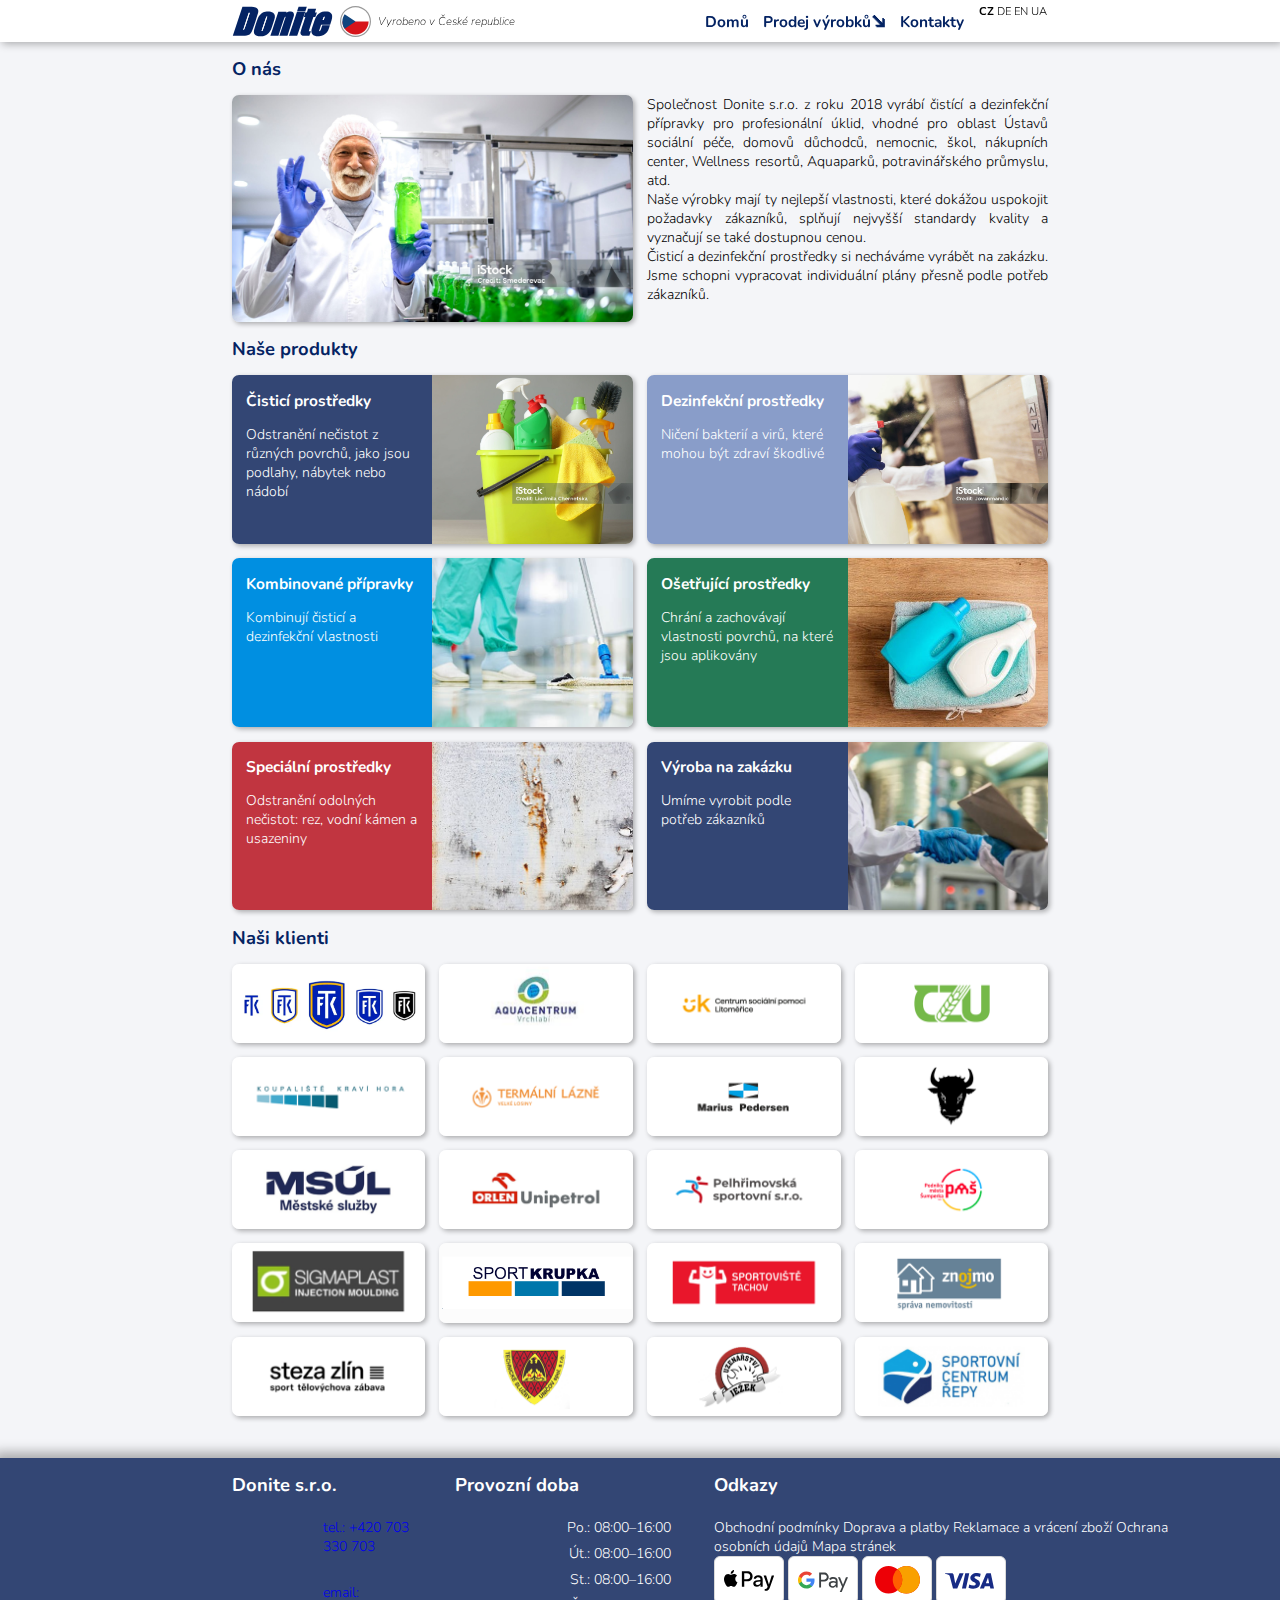
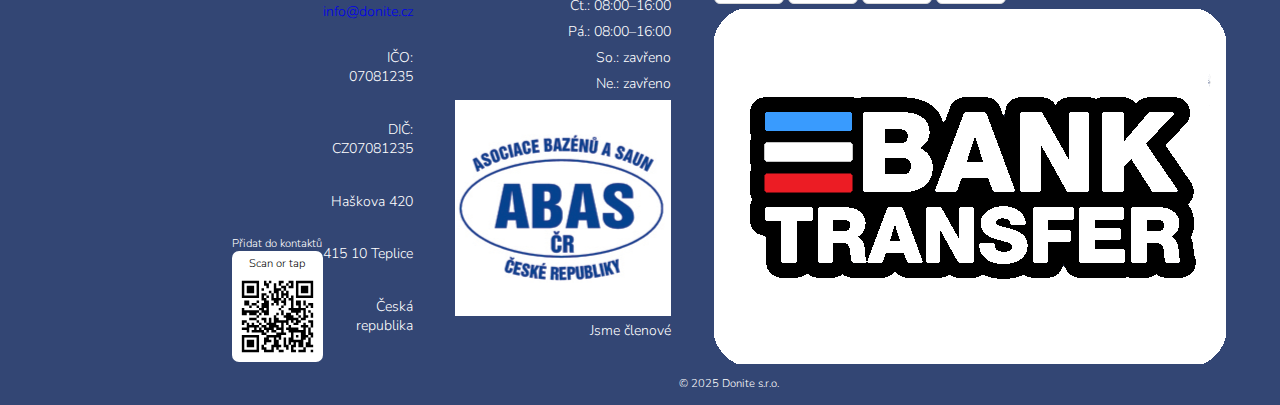
<file: index.html>
<!DOCTYPE html>
<html lang="cs">
  <head>
    <link rel="stylesheet" href="style.css?v=1.0">
    <meta name="viewport" content="width=device-width, initial-scale=1.0" http-equiv="Content-Type" content="text/html; charset=utf-8">
    <link rel="preconnect" href="https://fonts.googleapis.com">
    <link rel="preconnect" href="https://fonts.gstatic.com" crossorigin>
    <link href="https://fonts.googleapis.com/css2?family=Nunito:ital,wght@0,200..1000;1,200..1000&display=swap" rel="stylesheet">
    <link rel="preconnect" href="https://fonts.googleapis.com">
    <link rel="preconnect" href="https://fonts.googleapis.com">
    <link rel="preconnect" href="https://fonts.gstatic.com" crossorigin>
    <link href="https://fonts.googleapis.com/css2?family=Libre+Franklin:ital,wght@0,100..900;1,100..900&family=M+PLUS+Rounded+1c&family=Nunito+Sans:ital,opsz,wght@0,6..12,200..1000;1,6..12,200..1000&family=Open+Sans:ital,wght@0,300..800;1,300..800&family=Outfit:wght@100..900&family=Roboto:ital,wght@0,100..900;1,100..900&family=Work+Sans:ital,wght@0,100..900;1,100..900&display=swap" rel="stylesheet">
    <title>Donite</title>
    <link rel="icon" type="image/x-icon" href="img/favicon.svg">
  </head>
  <body>
    <div class="header">
      <div class="header-content">
        <div class="logo-section">
          <img class="logo" onclick="window.open('index.html','_top' ); return false;" src="img/logo.svg">
          <img class="cz-flag" src="img/czflag.svg">
          <p class="slogan">Vyrobeno v České republice</p>
        </div>
        <div class="menu-lang">
          <div class="menu-section">
            <a onclick="topFunction()" id="myBtnUp">Domů</a>
            <div class="store-button">
              <a onclick="window.open('store.html','_top' ); return false;">Prodej výrobků🡮</a>
              <div class="menu-section-dropdown">
                  <a class="subcategory" onclick="window.open('store.html#cleaning','_top' ); return false;">Čisticí prostředky</a>
                  <a class="subcategory" onclick="window.open('store.html#desinfection','_top' ); return false;">Dezinfekční prostředky</a>
                  <a class="subcategory" onclick="window.open('store.html#combination','_top' ); return false;">Kombinované přípravky</a>
                  <a class="subcategory" onclick="window.open('store.html#caring','_top' ); return false;">Ošetřující prostředky</a>
                  <a class="subcategory" onclick="window.open('store.html#special','_top' ); return false;">Speciální prostředky</a>
                  <a class="subcategory" onclick="window.open('store.html#special','_top' ); return false;">Výroba na zakázku</a>
              </div>
            </div>
            <a onclick="downFunction()">Kontakty</a>
          </div>
          <div class="lang-selector">
            <a style="font-weight: bold;" class="cz">CZ</a>
            <a class="de">DE</a>
            <a class="en">EN</a>
            <a class="ua">UA</a>
          </div>        
        </div>
        <div class="menu-lang-mobile" id="menuLang">
          <div class="menu-section-mobile">
            <a onclick="topFunction(); myFunction(); toggleHamburger();" id="myBtnUp">Domů</a>
            <a onclick="window.open('store.html','_top' ); return false;">Prodej výrobků</a>
            <a class="subcategory" onclick="window.open('store.html#cleaning','_top' ); return false;">Čisticí prostředky</a>
            <a class="subcategory" onclick="window.open('store.html#desinfection','_top' ); return false;">Dezinfekční prostředky</a>
            <a class="subcategory" onclick="window.open('store.html#combination','_top' ); return false;">Kombinované přípravky</a>
            <a class="subcategory" onclick="window.open('store.html#caring','_top' ); return false;">Ošetřující prostředky</a>
            <a class="subcategory" onclick="window.open('store.html#special','_top' ); return false;">Speciální prostředky</a>
            <a class="subcategory" onclick="window.open('store.html#special','_top' ); return false;" href="store.html#special">Výroba na zakázku</a>
            <a onclick="downFunction(); myFunction(); toggleHamburger();" id="myBtnDowm">Kontakty</a>
          </div>
          <div class="lang-selector-mobile">
            <a style="font-weight: bold;" class="cz">CZ</a>
            <a class="de">DE</a>
            <a class="en">EN</a>
            <a class="ua">UA</a>
          </div>
        </div>
        <div class="mobile-menu-btn">
          <a href="javascript:void(0);" class="nav-toggle" onclick="myFunction()">
            <span class="bar"></span>
            <span class="bar"></span>
            <span class="bar"></span>
          </a>
        </div>
      </div>
    </div>
    <div class="aboutus">
        <div class="aboutus-title">
          <p>O nás</p>
        </div>
        <div class="aboutus-part1">
            <img src="img/clean.jpg">
            <div class="aboutus-part1-text">
              <p class="sentance1">Společnost Donite s.r.o. z roku 2018 vyrábí čistící a dezinfekční přípravky pro profesionální úklid, vhodné pro oblast Ústavů sociální péče, domovů důchodců, nemocnic, škol, nákupních center, Wellness resortů, Aquaparků, potravinářského průmyslu, atd.</p> 
              <p class="sentance2">Naše výrobky mají ty nejlepší vlastnosti, které dokážou uspokojit požadavky zákazníků, splňují nejvyšší standardy kvality a vyznačují se také dostupnou cenou.</p>
              <p>Čisticí a dezinfekční prostředky si necháváme vyrábět na zakázku. Jsme schopni vypracovat individuální plány přesně podle potřeb zákazníků.</p>
            </div>
        </div>
    </div>
    <div class="products-section" id="productsList">
      <div class="products-title">
        <p>Naše produkty</p>
      </div>
      <div class="products-grid">
        <div class="product-cell" onclick="window.open('store.html#cleaning','_top' ); return false;">
          <div class="product-cell-left">
            <h2>Čisticí prostředky</h2>
            <p>Odstranění nečistot z různých povrchů, jako jsou podlahy, nábytek nebo nádobí</p>
          </div>
          <div class="product-cell-right">
              <img src="img/cleaningagents.jpg">
          </div>
        </div>
        <div class="product-cell" onclick="window.open('store.html#desinfection','_top' ); return false;">
          <div class="product-cell-left" id="desinfectionDescription">
            <h2>Dezinfekční prostředky</h2>
            <p>Ničení bakterií a virů, které mohou být zdraví škodlivé</p>
          </div>
          <div class="product-cell-right">
              <img src="img/desinfectants.jpg">
          </div>
        </div>
        <div class="product-cell" onclick="window.open('store.html#combination','_top' ); return false;">
          <div class="product-cell-left" id="combinationDescription">
            <h2>Kombinované přípravky</h2>
            <p>Kombinují čisticí a dezinfekční vlastnosti</p>
          </div>
          <div class="product-cell-right">
              <img src="img/combined.jpg">
          </div>
        </div>
        <div class="product-cell" onclick="window.open('store.html#caring','_top' ); return false;">
          <div class="product-cell-left" id="careDescription">
            <h2>Ošetřující prostředky</h2>
            <p>Chrání a zachovávají vlastnosti povrchů, na které jsou aplikovány</p>
          </div>
          <div class="product-cell-right">
              <img src="img/care.jpg">
          </div>
        </div>
        <div class="product-cell" onclick="window.open('store.html#special','_top' ); return false;">
          <div class="product-cell-left" id="spacDescription">
            <h2>Speciální prostředky</h2>
            <p>Odstranění odolných nečistot: rez, vodní kámen a usazeniny</p>
          </div>
          <div class="product-cell-right">
              <img src="img/special.jpg">
          </div>
        </div>
        <div class="product-cell">
          <div class="product-cell-left">
            <h2>Výroba na zakázku</h2>
            <p>Umíme vyrobit podle potřeb zákazníků</p>
          </div>
          <div class="product-cell-right">
              <img src="img/contract.jpg">
          </div>
        </div>
      </div>
    </div>
    <div class="our-clients">
      <div class="our-clients-title">
        <p>Naši klienti</p>
      </div>
      <div class="clients">
        <img onclick="window.open('https://www.fkteplice.cz/'); return false;" src="img/clients/1.png">
        <img onclick="window.open('https://www.aquacentrum-vrchlabi.cz/'); return false;" src="img/clients/2.png">
        <img onclick="window.open('https://www.csplitomerice.cz/'); return false;" src="img/clients/3.png">
        <img onclick="window.open('https://www.czu.cz'); return false;" src="img/clients/4.png">
        <img onclick="window.open('https://www.kravihora-brno.cz/' ); return false;" src="img/clients/5.png">
        <img onclick="window.open('https://www.lazne-losiny.cz/' ); return false;" src="img/clients/6.png">
        <img onclick="window.open('https://www.mariuspedersen.cz/' ); return false;" src="img/clients/7.png">
        <img onclick="window.open('https://mazubri.cz/' ); return false;" src="img/clients/8.png">
        <img onclick="window.open('https://www.msul.cz/' ); return false;" src="img/clients/9.png">
        <img onclick="window.open('https://www.orlenunipetroldoprava.cz/' ); return false;" src="img/clients/10.png">
        <img onclick="window.open('https://www.sportpe.cz/' ); return false;" src="img/clients/11.png">
        <img onclick="window.open('https://www.pms-spk.cz/' ); return false;" src="img/clients/12.png">
        <img onclick="window.open('http://www.sigmaplast.cz/' ); return false;" src="img/clients/13.png">
        <img onclick="window.open('https://www.sportkrupka.cz/' ); return false;" src="img/clients/14.png">
        <img onclick="window.open('https://www.sportoviste-tachov.cz/' ); return false;" src="img/clients/15.png">
        <img onclick="window.open('https://www.snznojmo.cz/' ); return false;" src="img/clients/16.png">
        <img onclick="window.open('https://www.stezazlin.cz/' ); return false;" src="img/clients/17.png">
        <img onclick="window.open('https://www.tsunicov.cz/' ); return false;" src="img/clients/18.png">
        <img onclick="window.open('https://uzenarstvi-jezek.cz/' ); return false;" src="img/clients/19.png">
        <img onclick="window.open('https://sc-repy.cz/' ); return false;" src="img/clients/20.png">
      </div>
    </div>
    <div class="footer">
      <div class="footer-content">
          <div class="details-title">
            <h2>Donite s.r.o.</h2>
          </div>
          <div class="details-text">
            <a href="tel:+420703330703">tel.: +420 703 330 703</a>
            <a href="mailto:info@donite.cz">email: info@donite.cz</a>
            <p>IČO: 07081235</p>
            <p>DIČ: CZ07081235</p>
            <p>Haškova 420</p>
            <p>415 10 Teplice</p>
            <p>Česká republika</p>
            <div class="qr-container">
              <div class="qr-field" onclick="window.open('donite/donite.vcf','_top' ); return false;">
                <p>Scan or tap</p>
                <img class="qr" src="img/qr.svg">
              </div>
              <div class="qr-field">
              </div>
              <p>Přidat do kontaktů</p>
            </div>
          </div>
          <div class="operating-hours-title">
            <h2>Provozní doba</h2>
          </div>
          <div class="operating-hours-text">
            <p>Po.: 08:00–16:00</p>
            <p>Út.: 08:00–16:00</p>
            <p>St.: 08:00–16:00</p>
            <p>Čt.: 08:00–16:00</p>
            <p>Pá.: 08:00–16:00</p>
            <p>So.: zavřeno</p>
            <p>Ne.: zavřeno</p>
            <div class="abas-container">
              <img class="abas-logo" onclick="window.open('http://www.abascr.cz/'); return false;" src="img/abas.png">
              <p>Jsme členové</p>
            </div>
          </div>
          <div class="links-title">
            <h2>Odkazy</h2>
          </div>
          <div class="links-text">
            <a>Obchodní podmínky</a>
            <a>Doprava a platby</a>
            <a>Reklamace a vrácení zboží</a>
            <a>Ochrana osobních údajů</a>
            <a>Mapa stránek</a>
            <div class="payments-container">
              <img id="p5" src="img/applepay.svg">              
              <img id="p4" src="img/googlepay.svg">              
              <img id="p3" src="img/mastercard.svg">              
              <img id="p2" src="img/visa.svg">
              <img id="p1" src="img/bankpay2.png">
            </div>
          </div>
        <div class="copyright">
          <p>© 2025 Donite s.r.o.</p>
        </div>
      </div>
    </div>
    <button onclick="topFunction()" id="upBtn">&#10094;</button>
  <script>
    let mybuttonup = document.getElementById("myBtnUp");
    function topFunction() {
      document.body.scrollTop = 0; 
      document.documentElement.scrollTop = 0; 
    }
    let mybuttondown = document.getElementById("myBtnDowm");
    function downFunction() {
      document.body.scrollTop = document.documentElement.scrollHeight;
      document.documentElement.scrollTop = document.documentElement.scrollHeight;
    }
    function myFunction() {
      var x = document.getElementById("menuLang");
      if (x.style.display === "flex") {
        x.style.display = "none";
      } else {
        x.style.display = "flex";
      }
    }
    let navToggle = document.querySelector('.nav-toggle')
    let bars = document.querySelectorAll('.bar')
    function toggleHamburger(e) {
      bars.forEach(bar => bar.classList.toggle('x'))
    }
    navToggle.addEventListener('click', toggleHamburger)
    let mybutton = document.getElementById("upBtn");
    window.onscroll = function() {scrollFunction()};
    function scrollFunction() {
      if (document.body.scrollTop > 200 || document.documentElement.scrollTop > 200) {
        mybutton.style.display = "flex";
      } else {
        mybutton.style.display = "none";
      }
    }
    function topFunction() {
      document.body.scrollTop = 0; 
      document.documentElement.scrollTop = 0;
    }
  </script>
  </body>
</html>
</file>
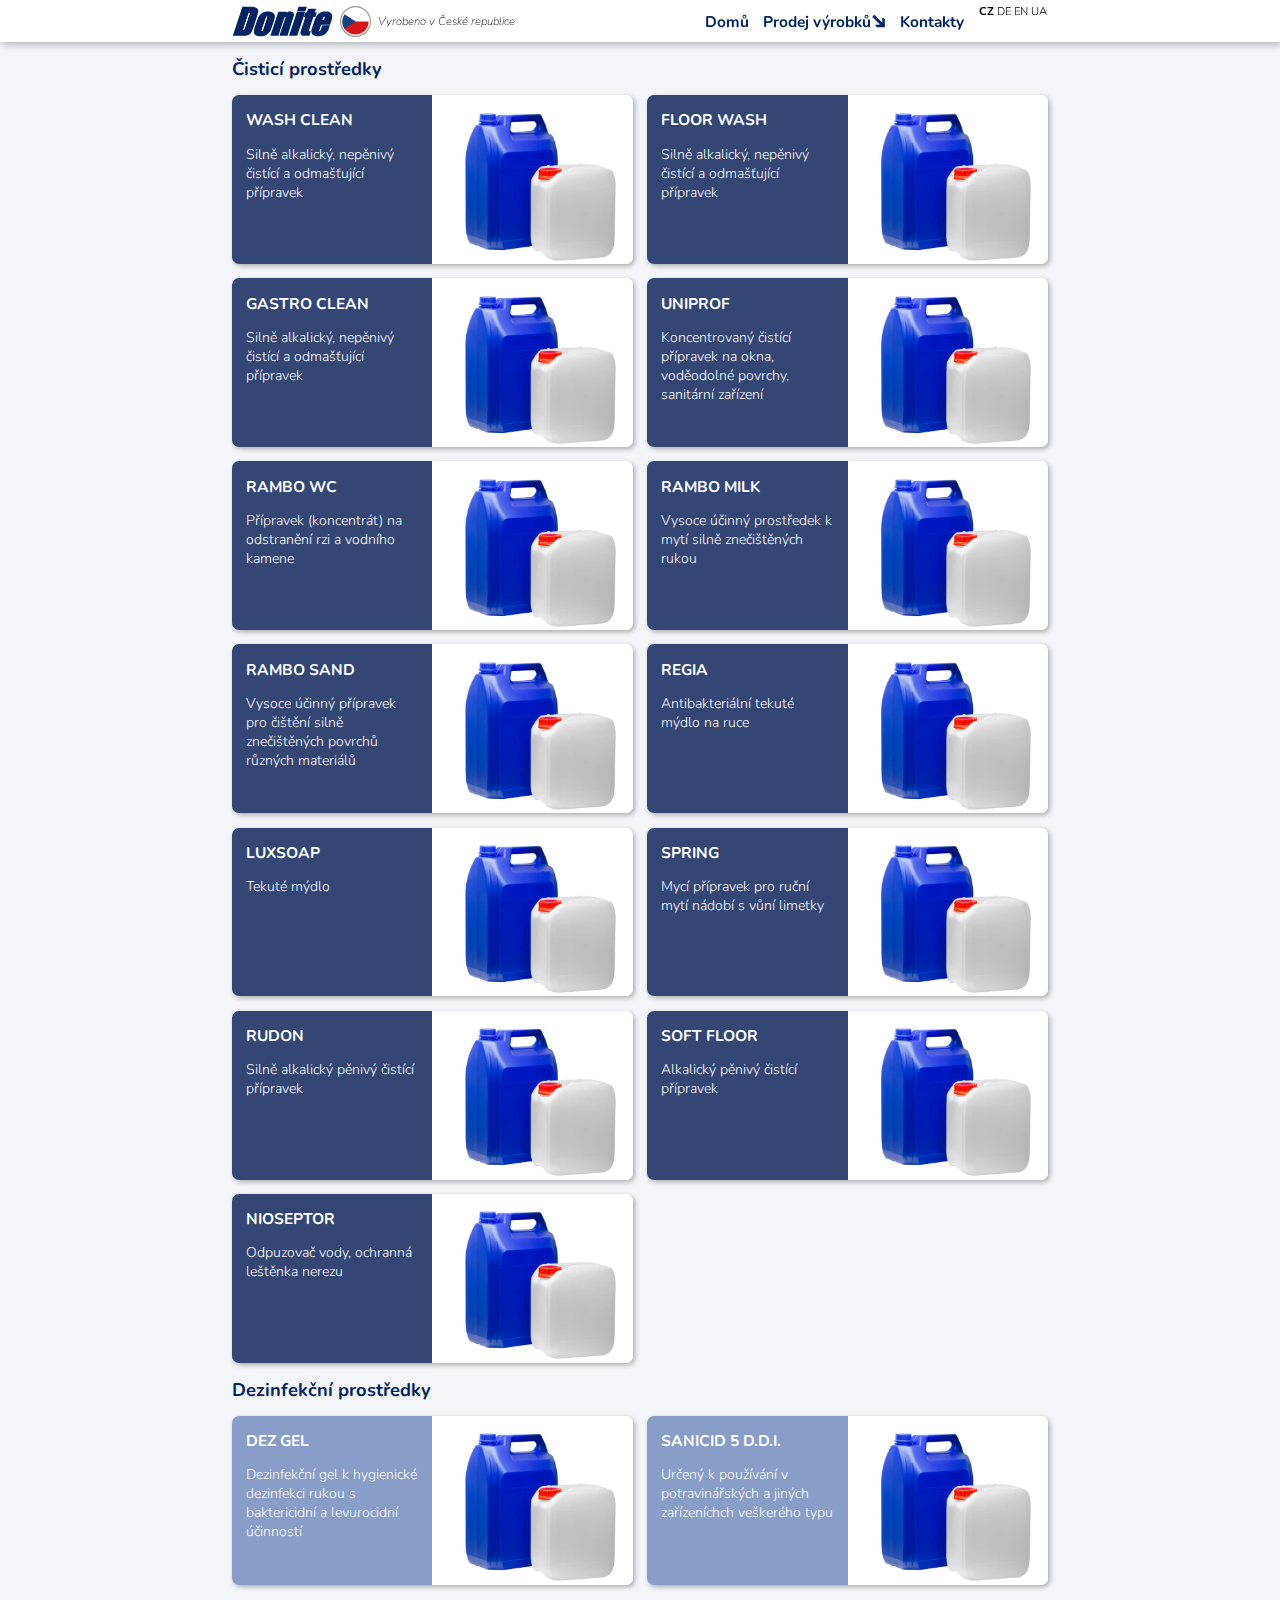
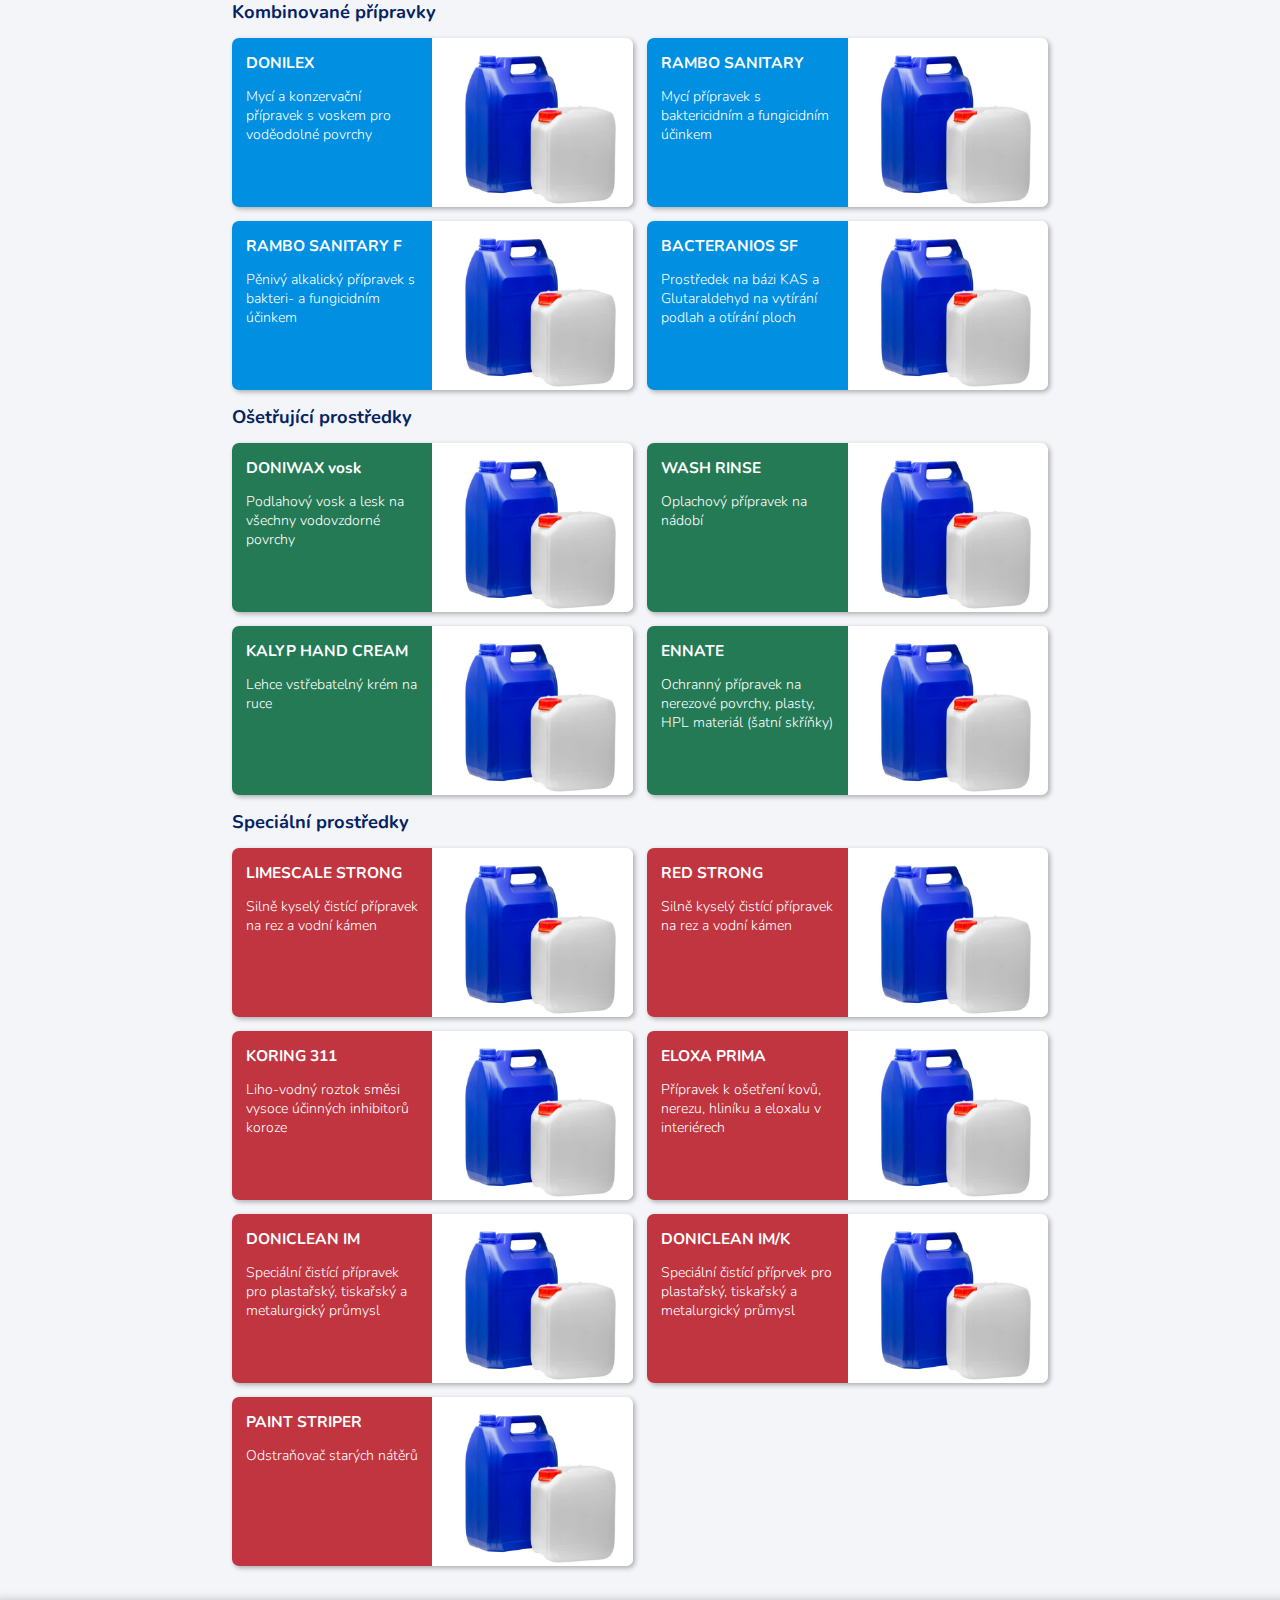
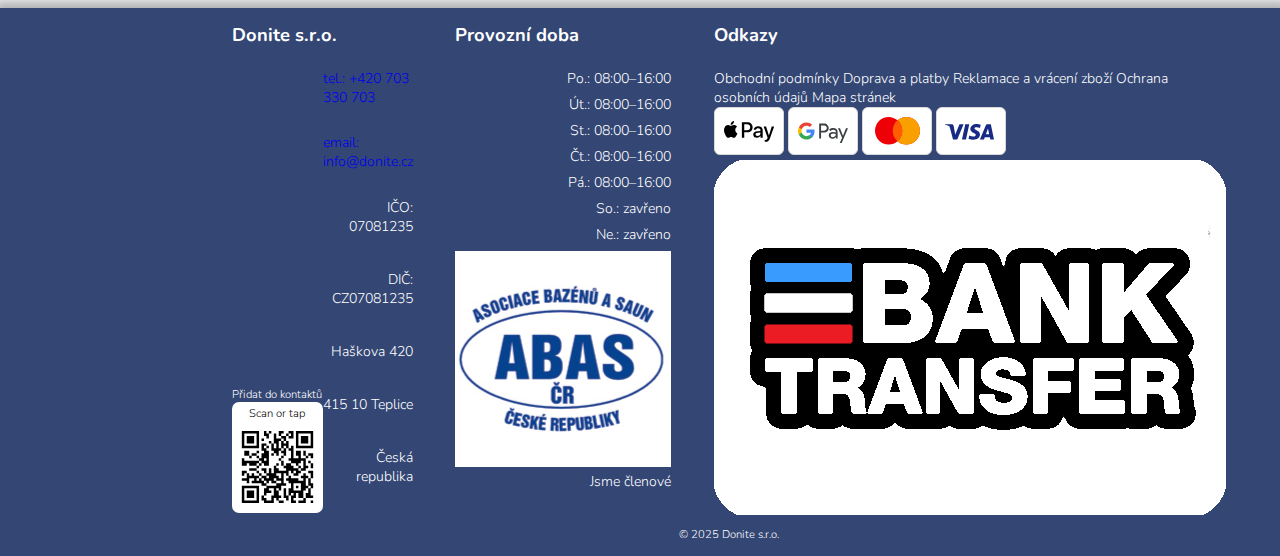
<file: store.html>
<!DOCTYPE html>
<html lang="cs">
  <head>
    <meta charset="UTF-8">
    <link rel="stylesheet" href="style.css?v=1.0">
    <meta name="viewport" content="width=device-width, initial-scale=1.0">
    <link rel="preconnect" href="https://fonts.googleapis.com">
    <link rel="preconnect" href="https://fonts.gstatic.com" crossorigin>
    <link href="https://fonts.googleapis.com/css2?family=Nunito:ital,wght@0,200..1000;1,200..1000&display=swap" rel="stylesheet">
    <link rel="preconnect" href="https://fonts.googleapis.com">
    <title>Donite</title>
    <link rel="icon" type="image/x-icon" href="img/favicon.svg">
  </head>
  <body>
    <div class="header">
      <div class="header-content">
        <div class="logo-section">
          <img class="logo" onclick="window.open('index.html','_top' ); return false;" src="img/logo.svg">
          <img class="cz-flag" src="img/czflag.svg">
          <p class="slogan">Vyrobeno v České republice</p>
        </div>
        <div class="menu-lang">
          <div class="menu-section">
            <a onclick="window.open('index.html','_top' ); return false;">Domů</a>
            <div class="store-button">
              <a onclick="topFunction()" id="myBtnUp">Prodej výrobků🡮</a>
              <div class="menu-section-dropdown">
                  <a class="subcategory" onclick="window.open('store.html#cleaning','_top' ); return false;">Čisticí prostředky</a>
                  <a class="subcategory" onclick="window.open('store.html#desinfection','_top' ); return false;">Dezinfekční prostředky</a>
                  <a class="subcategory" onclick="window.open('store.html#combination','_top' ); return false;">Kombinované přípravky</a>
                  <a class="subcategory" onclick="window.open('store.html#caring','_top' ); return false;">Ošetřující prostředky</a>
                  <a class="subcategory" onclick="window.open('store.html#special','_top' ); return false;">Speciální prostředky</a>
                  <a class="subcategory" onclick="window.open('store.html#special','_top' ); return false;">Výroba na zakázku</a>
              </div>
            </div>
            <a onclick="downFunction()" id="myBtnDowm">Kontakty</a>
          </div>
          <div class="lang-selector">
            <a style="font-weight: bold;" class="cz">CZ</a>
            <a class="de">DE</a>
            <a class="en">EN</a>
            <a class="ua">UA</a>
          </div>        
        </div>
        <div class="menu-lang-mobile" id="menuLang">
          <div class="menu-section-mobile">
            <a onclick="window.open('index.html','_top' ); return false;">Domů</a>
            <a onclick="topFunction(); myFunction(); toggleHamburger();" id="myBtnUp">Prodej výrobků</a>
            <a class="subcategory" onclick="myFunction(); toggleHamburger();" href="store.html#cleaning">Čisticí prostředky</a>
            <a class="subcategory" onclick="myFunction(); toggleHamburger();" href="store.html#desinfection">Dezinfekční prostředky</a>
            <a class="subcategory" onclick="myFunction(); toggleHamburger();" href="store.html#combination">Kombinované přípravky</a>
            <a class="subcategory" onclick="myFunction(); toggleHamburger();" href="store.html#caring">Ošetřující prostředky</a>
            <a class="subcategory" onclick="myFunction(); toggleHamburger();" href="store.html#special">Speciální prostředky</a>
            <a class="subcategory" onclick="myFunction(); toggleHamburger();" href="store.html#special">Výroba na zakázku</a>
            <a onclick="downFunction(); myFunction(); toggleHamburger();" id="myBtnDowm">Kontakty</a>
          </div>
          <div class="lang-selector-mobile">
            <a style="font-weight: bold;" class="cz">CZ</a>
            <a class="de">DE</a>
            <a class="en">EN</a>
            <a class="ua">UA</a>
          </div>
        </div>
        <div class="mobile-menu-btn">
          <a href="javascript:void(0);" class="nav-toggle" onclick="myFunction()">
            <span class="bar"></span>
            <span class="bar"></span>
            <span class="bar"></span>
          </a>
        </div>
      </div>
    </div>
    <div class="products-section" id="clean">
      <div class="products-title">
        <p>Čisticí prostředky</p>
        <a class="anchor" id="cleaning">Cleaning</a>
      </div>
      <div class="products-grid">
        <div class="product-cell">
          <div class="product-cell-left">
            <h2>WASH CLEAN</h2>
            <p>Silně alkalický, nepěnivý čistící a odmašťující přípravek</p>
          </div>
          <div class="product-cell-right">
              <img src="img/canister.jpg">
          </div>
        </div>
        <div class="product-cell">
          <div class="product-cell-left">
            <h2>FLOOR WASH</h2>
            <p>Silně alkalický, nepěnivý čistící a odmašťující přípravek</p>
          </div>
          <div class="product-cell-right">
              <img src="img/canister.jpg">
          </div>
        </div>
        <div class="product-cell">
          <div class="product-cell-left">
            <h2>GASTRO CLEAN</h2>
            <p>Silně alkalický, nepěnivý čistící a odmašťující přípravek</p>
          </div>
          <div class="product-cell-right">
              <img src="img/canister.jpg">
          </div>
        </div>
        <div class="product-cell">
          <div class="product-cell-left">
            <h2>UNIPROF</h2>
            <p>Koncentrovaný čistící přípravek na okna, voděodolné povrchy, sanitární zařízení</p>
          </div>
          <div class="product-cell-right">
              <img src="img/canister.jpg">
          </div>
        </div>
        <div class="product-cell">
          <div class="product-cell-left">
            <h2>RAMBO WC</h2>
            <p>Přípravek (koncentrát) na odstranění rzi a vodního kamene</p>
          </div>
          <div class="product-cell-right">
              <img src="img/canister.jpg">
          </div>
        </div>
        <div class="product-cell">
          <div class="product-cell-left">
            <h2>RAMBO MILK</h2>
            <p>Vysoce účinný prostředek k mytí silně znečištěných rukou</p>
          </div>
          <div class="product-cell-right">
              <img src="img/canister.jpg">
          </div>
        </div>
        <div class="product-cell">
          <div class="product-cell-left">
            <h2>RAMBO SAND</h2>
            <p>Vysoce účinný přípravek pro čištění silně znečištěných povrchů různých materiálů</p>
          </div>
          <div class="product-cell-right">
              <img src="img/canister.jpg">
          </div>
        </div>
        <div class="product-cell">
          <div class="product-cell-left">
            <h2>REGIA</h2>
            <p>Antibakteriální tekuté mýdlo na ruce</p>
          </div>
          <div class="product-cell-right">
              <img src="img/canister.jpg">
          </div>
        </div>
        <div class="product-cell">
          <div class="product-cell-left">
            <h2>LUXSOAP</h2>
            <p>Tekuté mýdlo</p>
          </div>
          <div class="product-cell-right">
              <img src="img/canister.jpg">
          </div>
        </div>
        <div class="product-cell">
          <div class="product-cell-left">
            <h2>SPRING</h2>
            <p>Mycí přípravek pro ruční mytí nádobí s vůní limetky</p>
          </div>
          <div class="product-cell-right">
              <img src="img/canister.jpg">
          </div>
        </div>
        <div class="product-cell">
          <div class="product-cell-left">
            <h2>RUDON</h2>
            <p>Silně alkalický pěnivý čistící přípravek</p>
          </div>
          <div class="product-cell-right">
              <img src="img/canister.jpg">
          </div>
        </div>
        <div class="product-cell">
          <div class="product-cell-left">
            <h2>SOFT FLOOR</h2>
            <p>Alkalický pěnivý čistící přípravek</p>
          </div>
          <div class="product-cell-right">
              <img src="img/canister.jpg">
          </div>
        </div>
        <div class="product-cell">
          <div class="product-cell-left">
            <h2>NIOSEPTOR</h2>
            <p>Odpuzovač vody, ochranná leštěnka nerezu</p>
          </div>
          <div class="product-cell-right">
              <img src="img/canister.jpg">
          </div>
        </div>
      </div>
    </div>
    <div class="products-section" id="des">
      <div class="products-title">
        <p>Dezinfekční prostředky</p>
        <a class="anchor" id="desinfection">Desinfection</a>
      </div>
      <div class="products-grid">
        <div class="product-cell">
          <div class="product-cell-left">
            <h2>DEZ GEL</h2>
            <p>Dezinfekční gel k hygienické dezinfekci rukou s baktericidní a levurocidní účinností</p>
          </div>
          <div class="product-cell-right">
              <img src="img/canister.jpg">
          </div>
        </div>
        <div class="product-cell">
          <div class="product-cell-left">
            <h2>SANICID 5 D.D.I.</h2>
            <p>Určený k používání v potravinářských a jiných zařízeníchch veškerého typu</p>
          </div>
          <div class="product-cell-right">
              <img src="img/canister.jpg">
          </div>
        </div>
      </div>
    </div>
    <div class="products-section" id="comb">
      <div class="products-title">
        <p>Kombinované přípravky</p>
        <a class="anchor" id="combination">Combination</a>
      </div>
      <div class="products-grid">
        <div class="product-cell">
          <div class="product-cell-left">
            <h2>DONILEX</h2>
            <p>Mycí a konzervační přípravek s voskem pro voděodolné povrchy</p>
          </div>
          <div class="product-cell-right">
              <img src="img/canister.jpg">
          </div>
        </div>
        <div class="product-cell">
          <div class="product-cell-left">
            <h2>RAMBO SANITARY</h2>
            <p>Mycí přípravek s baktericidním a fungicidním účinkem</p>
          </div>
          <div class="product-cell-right">
              <img src="img/canister.jpg">
          </div>
        </div>
        <div class="product-cell">
          <div class="product-cell-left">
            <h2>RAMBO SANITARY F</h2>
            <p>Pěnivý alkalický přípravek s bakteri- a fungicidním účinkem</p>
          </div>
          <div class="product-cell-right">
              <img src="img/canister.jpg">
          </div>
        </div>
        <div class="product-cell">
          <div class="product-cell-left">
            <h2>BACTERANIOS SF</h2>
            <p>Prostředek na bázi KAS a Glutaraldehyd na vytírání podlah a otírání ploch</p>
          </div>
          <div class="product-cell-right">
              <img src="img/canister.jpg">
          </div>
        </div>
      </div>
    </div>
    <div class="products-section" id="care">
      <div class="products-title">
        <p>Ošetřující prostředky</p>
        <a class="anchor" id="caring">Care</a>
      </div>
      <div class="products-grid">
        <div class="product-cell">
          <div class="product-cell-left">
            <h2>DONIWAX vosk</h2>
            <p>Podlahový vosk a lesk na všechny vodovzdorné povrchy</p>
          </div>
          <div class="product-cell-right">
              <img src="img/canister.jpg">
          </div>
        </div>
        <div class="product-cell">
          <div class="product-cell-left">
            <h2>WASH RINSE</h2>
            <p>Oplachový přípravek na nádobí</p>
          </div>
          <div class="product-cell-right">
              <img src="img/canister.jpg">
          </div>
        </div>
        <div class="product-cell">
          <div class="product-cell-left">
            <h2>KALYP HAND CREAM</h2>
            <p>Lehce vstřebatelný krém na ruce</p>
          </div>
          <div class="product-cell-right">
              <img src="img/canister.jpg">
          </div>
        </div>
        <div class="product-cell">
          <div class="product-cell-left">
            <h2>ENNATE</h2>
            <p>Ochranný přípravek na nerezové povrchy, plasty, HPL materiál (šatní skříňky)</p>
          </div>
          <div class="product-cell-right">
              <img src="img/canister.jpg">
          </div>
        </div>
      </div>
    </div>
    <div class="products-section" id="spec">
      <div class="products-title">
        <p>Speciální prostředky</p>
        <a class="anchor" id="special">Special</a>
      </div>
      <div class="products-grid">
        <div class="product-cell">
          <div class="product-cell-left">
            <h2>LIMESCALE STRONG</h2>
            <p>Silně kyselý čistící přípravek na rez a vodní kámen</p>
          </div>
          <div class="product-cell-right">
              <img src="img/canister.jpg">
          </div>
        </div>
        <div class="product-cell">
          <div class="product-cell-left">
            <h2>RED STRONG</h2>
            <p>Silně kyselý čistící přípravek na rez a vodní kámen</p>
          </div>
          <div class="product-cell-right">
              <img src="img/canister.jpg">
          </div>
        </div>
        <div class="product-cell">
          <div class="product-cell-left">
            <h2>KORING 311</h2>
            <p>Liho-vodný roztok směsi vysoce účinných inhibitorů koroze</p>
          </div>
          <div class="product-cell-right">
              <img src="img/canister.jpg">
          </div>
        </div>
        <div class="product-cell">
          <div class="product-cell-left">
            <h2>ELOXA PRIMA</h2>
            <p>Přípravek k ošetření kovů, nerezu, hliníku a eloxalu v interiérech</p>
          </div>
          <div class="product-cell-right">
              <img src="img/canister.jpg">
          </div>
        </div>
        <div class="product-cell">
          <div class="product-cell-left">
            <h2>DONICLEAN IM</h2>
            <p>Speciální čistící přípravek pro plastařský, tiskařský a metalurgický průmysl</p>
          </div>
          <div class="product-cell-right">
              <img src="img/canister.jpg">
          </div>
        </div>
        <div class="product-cell">
          <div class="product-cell-left">
            <h2>DONICLEAN IM/K</h2>
            <p>Speciální čistící příprvek pro plastařský, tiskařský a metalurgický průmysl</p>
          </div>
          <div class="product-cell-right">
              <img src="img/canister.jpg">
          </div>
        </div>
        <div class="product-cell">
          <div class="product-cell-left">
            <h2>PAINT STRIPER</h2>
            <p>Odstraňovač starých nátěrů</p>
          </div>
          <div class="product-cell-right">
              <img src="img/canister.jpg">
          </div>
        </div>
      </div>
    </div>
    <div class="footer">
      <div class="footer-content">
          <div class="details-title">
            <h2>Donite s.r.o.</h2>
          </div>
          <div class="details-text">
            <a href="tel:+420703330703">tel.: +420 703 330 703</a>
            <a href="mailto:info@donite.cz">email: info@donite.cz</a>
            <p>IČO: 07081235</p>
            <p>DIČ: CZ07081235</p>
            <p>Haškova 420</p>
            <p>415 10 Teplice</p>
            <p>Česká republika</p>
            <div class="qr-container">
              <div class="qr-field">
                <p>Scan or tap</p>
                <img class="qr" src="img/qr.svg">
              </div>
              <div class="qr-field">
              </div>
              <p>Přidat do kontaktů</p>
            </div>
          </div>
          <div class="operating-hours-title">
            <h2>Provozní doba</h2>
          </div>
          <div class="operating-hours-text">
            <p>Po.: 08:00–16:00</p>
            <p>Út.: 08:00–16:00</p>
            <p>St.: 08:00–16:00</p>
            <p>Čt.: 08:00–16:00</p>
            <p>Pá.: 08:00–16:00</p>
            <p>So.: zavřeno</p>
            <p>Ne.: zavřeno</p>
            <div class="abas-container">
              <img class="abas-logo" onclick="window.open('http://www.abascr.cz/'); return false;" src="img/abas.png">
              <p>Jsme členové</p>
            </div>
          </div>
          <div class="links-title">
            <h2>Odkazy</h2>
          </div>
          <div class="links-text">
            <a>Obchodní podmínky</a>
            <a>Doprava a platby</a>
            <a>Reklamace a vrácení zboží</a>
            <a>Ochrana osobních údajů</a>
            <a>Mapa stránek</a>
            <div class="payments-container">
              <img id="p5" src="img/applepay.svg">              
              <img id="p4" src="img/googlepay.svg">              
              <img id="p3" src="img/mastercard.svg">              
              <img id="p2" src="img/visa.svg">
              <img id="p1" src="img/bankpay2.png">
            </div>
          </div>
        <div class="copyright">
          <p>© 2025 Donite s.r.o.</p>
        </div>
      </div>
    </div>
    <button onclick="topFunction()" id="upBtn">&#10094;</button>
  <script>
    let mybuttonup = document.getElementById("myBtnUp");
    function topFunction() {
      document.body.scrollTop = 0; 
      document.documentElement.scrollTop = 0; 
    }
    let mybuttondown = document.getElementById("myBtnDowm");
    function downFunction() {
      document.body.scrollTop = document.documentElement.scrollHeight;
      document.documentElement.scrollTop = document.documentElement.scrollHeight;
    }
    function myFunction() {
      var x = document.getElementById("menuLang");
      if (x.style.display === "flex") {
        x.style.display = "none";
      } else {
        x.style.display = "flex";
      }
    }
    let navToggle = document.querySelector('.nav-toggle')
    let bars = document.querySelectorAll('.bar')
    function toggleHamburger(e) {
      bars.forEach(bar => bar.classList.toggle('x'))
    }
    navToggle.addEventListener('click', toggleHamburger)
    let mybutton = document.getElementById("upBtn");
    window.onscroll = function() {scrollFunction()};
    function scrollFunction() {
      if (document.body.scrollTop > 200 || document.documentElement.scrollTop > 200) {
        mybutton.style.display = "flex";
      } else {
        mybutton.style.display = "none";
      }
    }
    function topFunction() {
      document.body.scrollTop = 0; 
      document.documentElement.scrollTop = 0;
    }
  </script>
  </body>
</html>
</file>
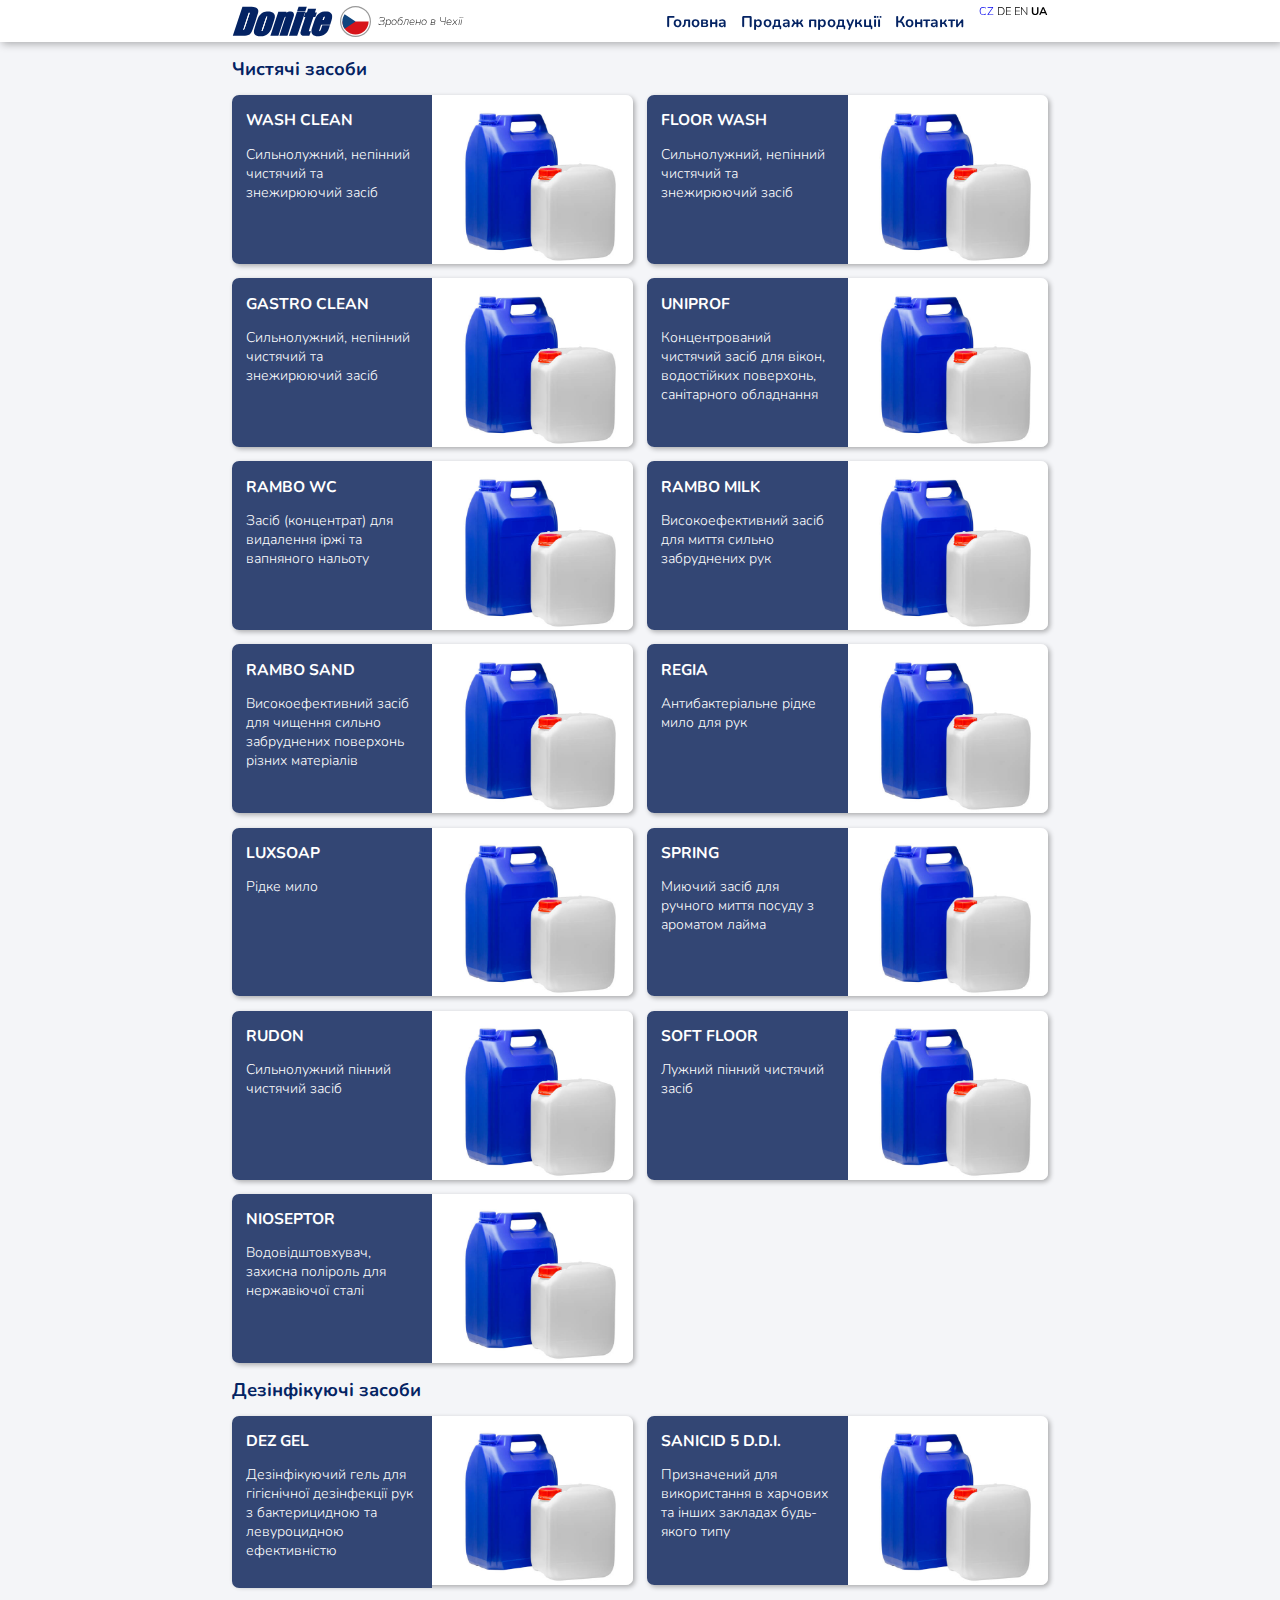
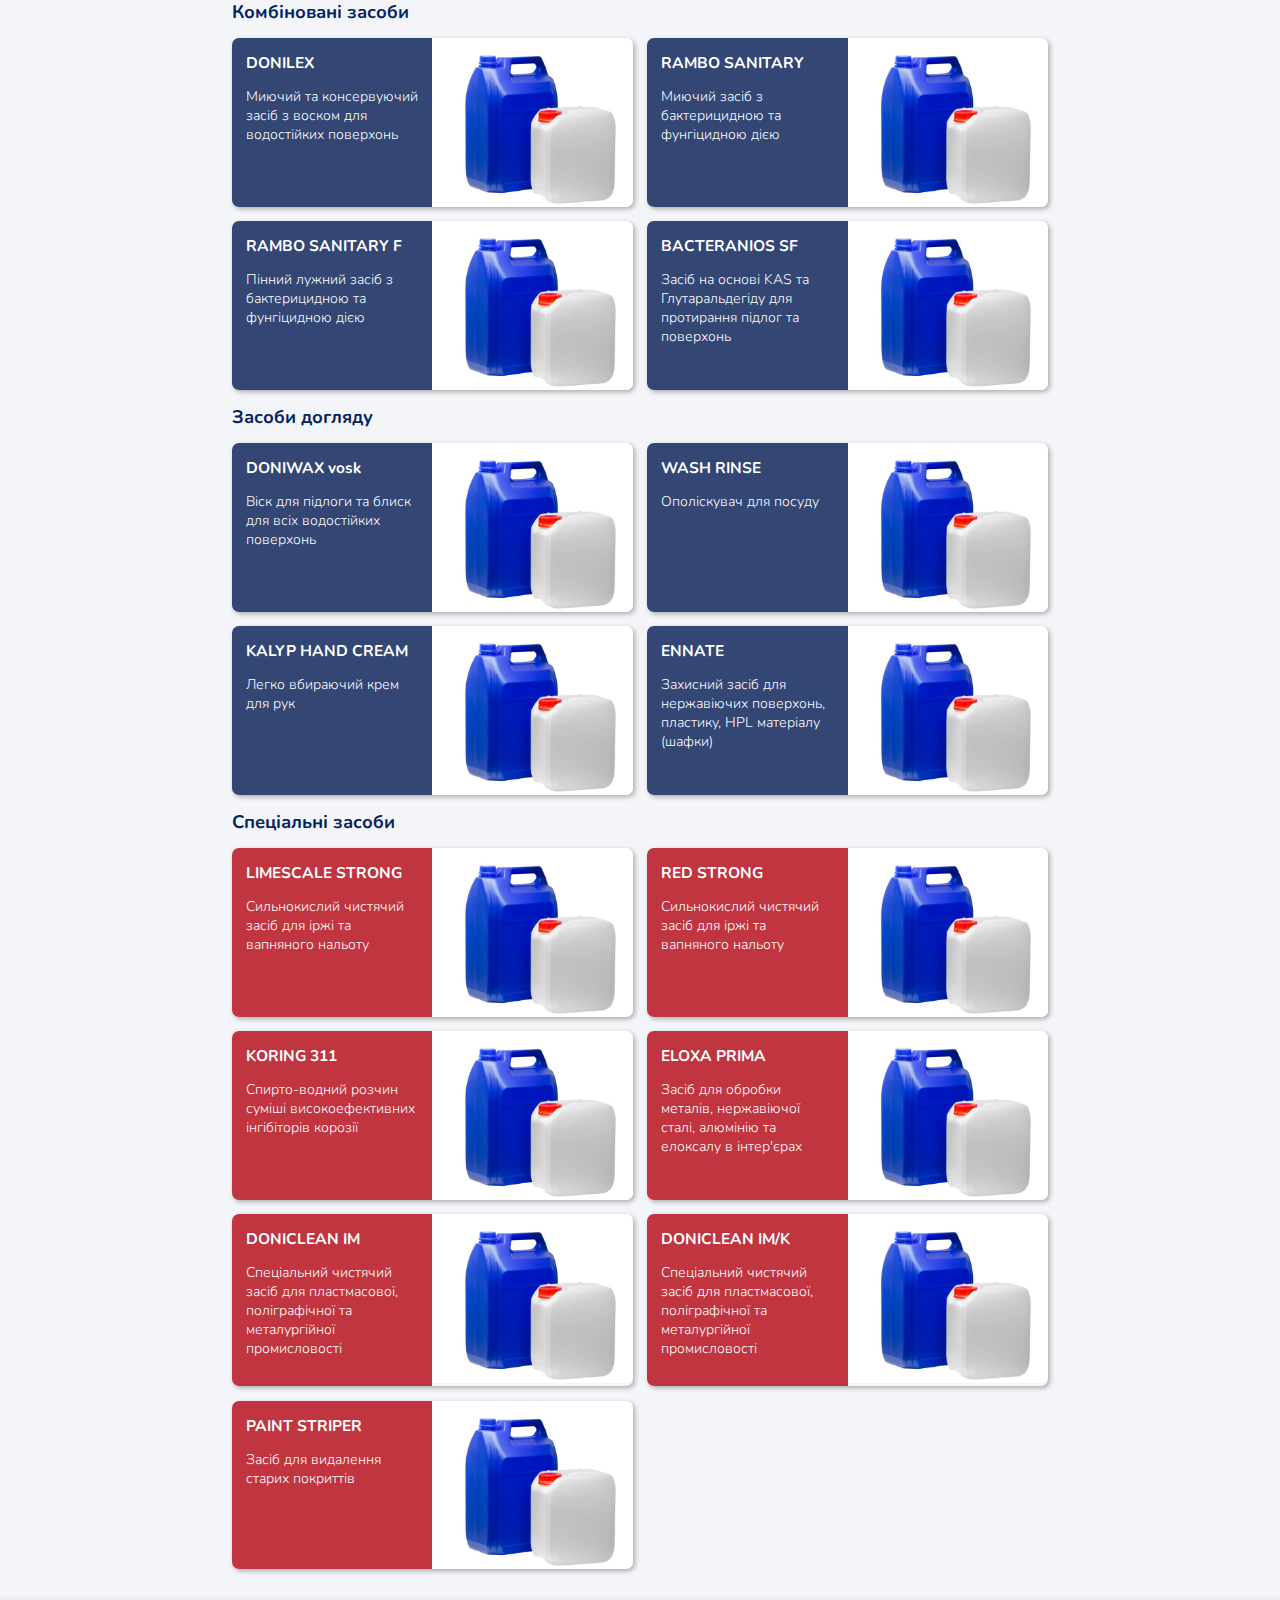
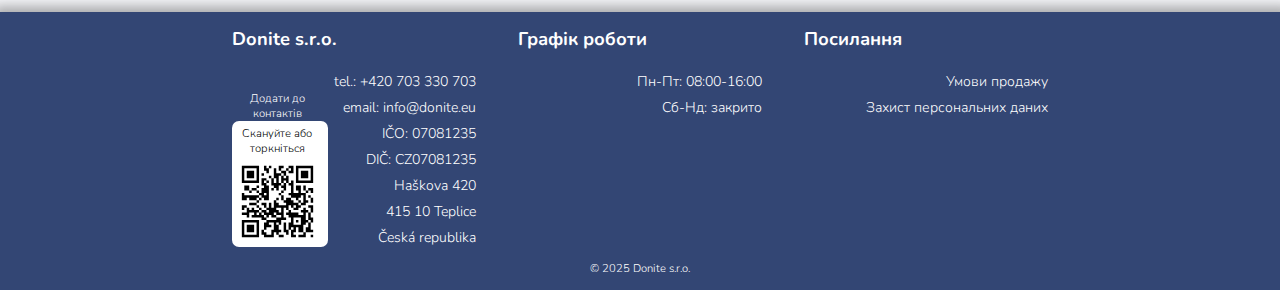
<file: ua/store.html>
<!DOCTYPE html>
<html lang="ua">
  <head>
    <meta charset="UTF-8">
    <link rel="stylesheet" href="/style.css?v=1.0">
    <meta name="viewport" content="width=device-width, initial-scale=1.0">
    <link rel="preconnect" href="https://fonts.googleapis.com">
    <link rel="preconnect" href="https://fonts.gstatic.com" crossorigin>
    <link href="https://fonts.googleapis.com/css2?family=Nunito:ital,wght@0,200..1000;1,200..1000&display=swap" rel="stylesheet">
    <link rel="preconnect" href="https://fonts.googleapis.com">
    <title>Donite</title>
    <link rel="icon" type="image/x-icon" href="/img/favicon.svg">
  </head>
  <body>
    <div class="header">
      <div class="header-content">
        <div class="logo-section">
          <img class="logo" onclick="window.open('index.html','_top' ); return false;" src="/img/logo.svg">
          <img class="cz-flag" src="/img/czflag.svg">
          <p class="slogan">Зроблено в Чехії</p>
        </div>
        <div class="menu-lang">
          <div class="menu-section">
            <a href="index.html">Головна</a>
            <a onclick="topFunction()" id="myBtnUp">Продаж продукції</a>
            <a onclick="downFunction()" id="myBtnDowm">Контакти</a>
          </div>
          <div class="lang-selector">
            <a href="/store.html" class="cz">CZ</a>
            <a class="de">DE</a>
            <a class="en">EN</a>
            <a class="ua" style="font-weight: bold;">UA</a>
          </div>        
        </div>
        <div class="menu-lang-mobile" id="menuLang">
          <div class="menu-section-mobile">
            <a href="index.html" onclick="topFunction(); myFunction(); toggleHamburger();" id="myBtnUp">Головна</a>
            <a href="store.html">Продаж продукції</a>
            <a class="subcategory" onclick="myFunction(); toggleHamburger();" href="store.html#cleaning">Чистячі засоби</a>
            <a class="subcategory" onclick="myFunction(); toggleHamburger();" href="store.html#desinfection">Дезінфікуючі засоби</a>
            <a class="subcategory" onclick="myFunction(); toggleHamburger();" href="store.html#combination">Комбіновані засоби</a>
            <a class="subcategory" onclick="myFunction(); toggleHamburger();" href="store.html#caring">Засоби догляду</a>
            <a class="subcategory" onclick="myFunction(); toggleHamburger();" href="store.html#spec">Спеціальні засоби</a>
            <a class="subcategory" onclick="myFunction(); toggleHamburger();" href="store.html#spec">Виробництво під замовлення</a>
            <a onclick="downFunction(); myFunction(); toggleHamburger();" id="myBtnDowm">Контакти</a>
          </div>
          <div class="lang-selector-mobile">
            <a href="/store.html" class="cz">CZ</a>
            <a class="de">DE</a>
            <a class="en">EN</a>
            <a style="font-weight: bold;" class="ua">UA</a>
          </div>
        </div>
        <div class="mobile-menu-btn">
          <a href="javascript:void(0);" class="nav-toggle" onclick="myFunction()">
            <span class="bar"></span>
            <span class="bar"></span>
            <span class="bar"></span>
          </a>
        </div>
      </div>
    </div>
    <div class="products-section" id="cleaning">
      <div class="products-title">
        <p>Чистячі засоби</p>
      </div>
      <div class="products-grid">
        <div class="product-cell">
          <div class="product-cell-left">
            <h2>WASH CLEAN</h2>
            <p>Сильнолужний, непінний чистячий та знежирюючий засіб</p>
          </div>
          <div class="product-cell-right">
              <img src="/img/canister.jpg">
          </div>
        </div>
        <div class="product-cell">
          <div class="product-cell-left">
            <h2>FLOOR WASH</h2>
            <p>Сильнолужний, непінний чистячий та знежирюючий засіб</p>
          </div>
          <div class="product-cell-right">
              <img src="/img/canister.jpg">
          </div>
        </div>
        <div class="product-cell">
          <div class="product-cell-left">
            <h2>GASTRO CLEAN</h2>
            <p>Сильнолужний, непінний чистячий та знежирюючий засіб</p>
          </div>
          <div class="product-cell-right">
              <img src="/img/canister.jpg">
          </div>
        </div>
        <div class="product-cell">
          <div class="product-cell-left">
            <h2>UNIPROF</h2>
            <p>Концентрований чистячий засіб для вікон, водостійких поверхонь, санітарного обладнання</p>
          </div>
          <div class="product-cell-right">
              <img src="/img/canister.jpg">
          </div>
        </div>
        <div class="product-cell">
          <div class="product-cell-left">
            <h2>RAMBO WC</h2>
            <p>Засіб (концентрат) для видалення іржі та вапняного нальоту</p>
          </div>
          <div class="product-cell-right">
              <img src="/img/canister.jpg">
          </div>
        </div>
        <div class="product-cell">
          <div class="product-cell-left">
            <h2>RAMBO MILK</h2>
            <p>Високоефективний засіб для миття сильно забруднених рук</p>
          </div>
          <div class="product-cell-right">
              <img src="/img/canister.jpg">
          </div>
        </div>
        <div class="product-cell">
          <div class="product-cell-left">
            <h2>RAMBO SAND</h2>
            <p>Високоефективний засіб для чищення сильно забруднених поверхонь різних матеріалів</p>
          </div>
          <div class="product-cell-right">
              <img src="/img/canister.jpg">
          </div>
        </div>
        <div class="product-cell">
          <div class="product-cell-left">
            <h2>REGIA</h2>
            <p>Антибактеріальне рідке мило для рук</p>
          </div>
          <div class="product-cell-right">
              <img src="/img/canister.jpg">
          </div>
        </div>
        <div class="product-cell">
          <div class="product-cell-left">
            <h2>LUXSOAP</h2>
            <p>Рідке мило</p>
          </div>
          <div class="product-cell-right">
              <img src="/img/canister.jpg">
          </div>
        </div>
        <div class="product-cell">
          <div class="product-cell-left">
            <h2>SPRING</h2>
            <p>Миючий засіб для ручного миття посуду з ароматом лайма</p>
          </div>
          <div class="product-cell-right">
              <img src="/img/canister.jpg">
          </div>
        </div>
        <div class="product-cell">
          <div class="product-cell-left">
            <h2>RUDON</h2>
            <p>Сильнолужний пінний чистячий засіб</p>
          </div>
          <div class="product-cell-right">
              <img src="/img/canister.jpg">
          </div>
        </div>
        <div class="product-cell">
          <div class="product-cell-left">
            <h2>SOFT FLOOR</h2>
            <p>Лужний пінний чистячий засіб</p>
          </div>
          <div class="product-cell-right">
              <img src="/img/canister.jpg">
          </div>
        </div>
        <div class="product-cell">
          <div class="product-cell-left">
            <h2>NIOSEPTOR</h2>
            <p>Водовідштовхувач, захисна поліроль для нержавіючої сталі</p>
          </div>
          <div class="product-cell-right">
              <img src="/img/canister.jpg">
          </div>
        </div>
      </div>
    </div>
    <div class="products-section" id="desinfection">
      <div class="products-title">
        <p>Дезінфікуючі засоби</p>
      </div>
      <div class="products-grid">
        <div class="product-cell">
          <div class="product-cell-left">
            <h2>DEZ GEL</h2>
            <p>Дезінфікуючий гель для гігієнічної дезінфекції рук з бактерицидною та левуроцидною ефективністю</p>
          </div>
          <div class="product-cell-right">
              <img src="/img/canister.jpg">
          </div>
        </div>
        <div class="product-cell">
          <div class="product-cell-left">
            <h2>SANICID 5 D.D.I.</h2>
            <p>Призначений для використання в харчових та інших закладах будь-якого типу</p>
          </div>
          <div class="product-cell-right">
              <img src="/img/canister.jpg">
          </div>
        </div>
      </div>
    </div>
    <div class="products-section" id="combination">
      <div class="products-title">
        <p>Комбіновані засоби</p>
      </div>
      <div class="products-grid">
        <div class="product-cell">
          <div class="product-cell-left">
            <h2>DONILEX</h2>
            <p>Миючий та консервуючий засіб з воском для водостійких поверхонь</p>
          </div>
          <div class="product-cell-right">
              <img src="/img/canister.jpg">
          </div>
        </div>
        <div class="product-cell">
          <div class="product-cell-left">
            <h2>RAMBO SANITARY</h2>
            <p>Миючий засіб з бактерицидною та фунгіцидною дією</p>
          </div>
          <div class="product-cell-right">
              <img src="/img/canister.jpg">
          </div>
        </div>
        <div class="product-cell">
          <div class="product-cell-left">
            <h2>RAMBO SANITARY F</h2>
            <p>Пінний лужний засіб з бактерицидною та фунгіцидною дією</p>
          </div>
          <div class="product-cell-right">
              <img src="/img/canister.jpg">
          </div>
        </div>
        <div class="product-cell">
          <div class="product-cell-left">
            <h2>BACTERANIOS SF</h2>
            <p>Засіб на основі KAS та Глутаральдегіду для протирання підлог та поверхонь</p>
          </div>
          <div class="product-cell-right">
              <img src="/img/canister.jpg">
          </div>
        </div>
      </div>
    </div>
    <div class="products-section" id="caring">
      <div class="products-title">
        <p>Засоби догляду</p>
      </div>
      <div class="products-grid">
        <div class="product-cell">
          <div class="product-cell-left">
            <h2>DONIWAX vosk</h2>
            <p>Віск для підлоги та блиск для всіх водостійких поверхонь</p>
          </div>
          <div class="product-cell-right">
              <img src="/img/canister.jpg">
          </div>
        </div>
        <div class="product-cell">
          <div class="product-cell-left">
            <h2>WASH RINSE</h2>
            <p>Ополіскувач для посуду</p>
          </div>
          <div class="product-cell-right">
              <img src="/img/canister.jpg">
          </div>
        </div>
        <div class="product-cell">
          <div class="product-cell-left">
            <h2>KALYP HAND CREAM</h2>
            <p>Легко вбираючий крем для рук</p>
          </div>
          <div class="product-cell-right">
              <img src="/img/canister.jpg">
          </div>
        </div>
        <div class="product-cell">
          <div class="product-cell-left">
            <h2>ENNATE</h2>
            <p>Захисний засіб для нержавіючих поверхонь, пластику, HPL матеріалу (шафки)</p>
          </div>
          <div class="product-cell-right">
              <img src="/img/canister.jpg">
          </div>
        </div>
      </div>
    </div>
    <div class="products-section" id="spec">
      <div class="products-title">
        <p>Спеціальні засоби</p>
      </div>
      <div class="products-grid">
        <div class="product-cell">
          <div class="product-cell-left">
            <h2>LIMESCALE STRONG</h2>
            <p>Сильнокислий чистячий засіб для іржі та вапняного нальоту</p>
          </div>
          <div class="product-cell-right">
              <img src="/img/canister.jpg">
          </div>
        </div>
        <div class="product-cell">
          <div class="product-cell-left">
            <h2>RED STRONG</h2>
            <p>Сильнокислий чистячий засіб для іржі та вапняного нальоту</p>
          </div>
          <div class="product-cell-right">
              <img src="/img/canister.jpg">
          </div>
        </div>
        <div class="product-cell">
          <div class="product-cell-left">
            <h2>KORING 311</h2>
            <p>Спирто-водний розчин суміші високоефективних інгібіторів корозії</p>
          </div>
          <div class="product-cell-right">
              <img src="/img/canister.jpg">
          </div>
        </div>
        <div class="product-cell">
          <div class="product-cell-left">
            <h2>ELOXA PRIMA</h2>
            <p>Засіб для обробки металів, нержавіючої сталі, алюмінію та елоксалу в інтер'єрах</p>
          </div>
          <div class="product-cell-right">
              <img src="/img/canister.jpg">
          </div>
        </div>
        <div class="product-cell">
          <div class="product-cell-left">
            <h2>DONICLEAN IM</h2>
            <p>Спеціальний чистячий засіб для пластмасової, поліграфічної та металургійної промисловості</p>
          </div>
          <div class="product-cell-right">
              <img src="/img/canister.jpg">
          </div>
        </div>
        <div class="product-cell">
          <div class="product-cell-left">
            <h2>DONICLEAN IM/K</h2>
            <p>Спеціальний чистячий засіб для пластмасової, поліграфічної та металургійної промисловості</p>
          </div>
          <div class="product-cell-right">
              <img src="/img/canister.jpg">
          </div>
        </div>
        <div class="product-cell">
          <div class="product-cell-left">
            <h2>PAINT STRIPER</h2>
            <p>Засіб для видалення старих покриттів</p>
          </div>
          <div class="product-cell-right">
              <img src="/img/canister.jpg">
          </div>
        </div>
      </div>
    </div>
    <div class="footer">
      <div class="footer-content">
          <div class="details-title">
            <h2>Donite s.r.o.</h2>
          </div>
          <div class="details-text">
            <p>tel.: +420 703 330 703</p>
            <p>email: info@donite.eu</p>
            <p>IČO: 07081235</p>
            <p>DIČ: CZ07081235</p>
            <p>Haškova 420</p>
            <p>415 10 Teplice</p>
            <p>Česká republika</p>
            <div class="qr-container">
              <div class="qr-field">
                <p>Скануйте або торкніться</p>
                <img class="qr" src="/img/qr.svg">
              </div>
              <div class="qr-field">
              </div>
              <p>Додати до контактів</p>
            </div>
          </div>
          <div class="operating-hours-title">
            <h2>Графік роботи</h2>
          </div>
          <div class="operating-hours-text">
            <p>Пн-Пт: 08:00-16:00</p>
            <p>Сб-Нд: закрито</p>
            <iframe class="map" src="https://www.google.com/maps/embed?pb=!1m18!1m12!1m3!1d2530.122019849087!2d13.827048876415715!3d50.643424971629635!2m3!1f0!2f0!3f0!3m2!1i1024!2i768!4f13.1!3m3!1m2!1s0x47098e8c9ca0bb7d%3A0xfebc7387e52f3d83!2sDonite!5e0!3m2!1sen!2scz!4v1742905120263!5m2!1sen!2scz" width="100%" height="100%" style="border:0;" allowfullscreen="" loading="lazy" referrerpolicy="no-referrer-when-downgrade"></iframe>
          </div>
          <div class="links-title">
            <h2>Посилання</h2>
          </div>
          <div class="links-text">
            <p>Умови продажу</p>
            <p>Захист персональних даних</p>
          </div>
        <div class="copyright">
          <p>© 2025 Donite s.r.o.</p>
        </div>
      </div>
    </div>
    <button onclick="topFunction()" id="upBtn">&#10094;</button>
  <script>
    let mybuttonup = document.getElementById("myBtnUp");
    function topFunction() {
      document.body.scrollTop = 0; 
      document.documentElement.scrollTop = 0; 
    }
    let mybuttondown = document.getElementById("myBtnDowm");
    function downFunction() {
      document.body.scrollTop = document.documentElement.scrollHeight;
      document.documentElement.scrollTop = document.documentElement.scrollHeight;
    }
    function myFunction() {
      var x = document.getElementById("menuLang");
      if (x.style.display === "flex") {
        x.style.display = "none";
      } else {
        x.style.display = "flex";
      }
    }
    let navToggle = document.querySelector('.nav-toggle')
    let bars = document.querySelectorAll('.bar')
    function toggleHamburger(e) {
      bars.forEach(bar => bar.classList.toggle('x'))
    }
    navToggle.addEventListener('click', toggleHamburger)
    let mybutton = document.getElementById("upBtn");
    window.onscroll = function() {scrollFunction()};
    function scrollFunction() {
      if (document.body.scrollTop > 200 || document.documentElement.scrollTop > 200) {
        mybutton.style.display = "flex";
      } else {
        mybutton.style.display = "none";
      }
    }
    function topFunction() {
      document.body.scrollTop = 0; 
      document.documentElement.scrollTop = 0;
    }
  </script>
  </body>
</html>
</file>
<file: style.css>
html, body {
  box-sizing: border-box;
  font-family: 'Nunito';
  margin: 0;
  font-weight: 300;
  scroll-behavior: smooth;
}
html {
  font-size: 16px;
}
body {
  background-color: rgb(244, 245, 248);
}
a, img, button {
  -webkit-tap-highlight-color: transparent;
  text-decoration: none;
}
/* Header */
.header {
  height: 3rem;
  display: block;
  box-shadow: 2px 2px 8px 0 rgba(0,0,0,.3);
  box-sizing: border-box;
  width: 100%;
  position: sticky;
  top: 0;
  background-color: white;
  z-index: 1;
}
.header-content {
  display: flex;
  flex-direction: row;
  height: 3rem;
  width: 60rem;
  margin: 0 auto;
  padding-left: 1rem;
  padding-right: 1rem;
  box-sizing: border-box;
}
.logo-section {
  display: flex;
  width: 25rem;
  height: auto;
}
.cz-flag {
  padding: 0.4rem 0.5rem 0.4rem 0.5rem;
}
.logo {
  padding: 0.4rem 0rem 0.4rem 0rem;
  cursor: pointer;
}
.slogan {
  font-style: italic;
  font-weight: 100;
  font-size: 0.8rem;
  margin: 0;
  align-self: center;
}
.menu-lang {
  display: flex;
}
.menu-section {
  display: flex;
  width: 30rem;
  height: auto;
  font-weight: 100;
  font-size: 1.1rem;
  justify-content: end;
  font-weight: bold;
  gap: 1rem;
  box-sizing: border-box;
  padding-right: 1rem;
}
.menu-section a, .store-button {
  padding: 0;
  align-self: center;
  color: rgb(4, 35, 99);
  cursor: pointer;
  -webkit-tap-highlight-color: transparent;
  text-decoration: none;
}
.subcategory {
  font-size: 1.1rem;
}
.store-button {
  padding-bottom: 1rem;
  padding-top: 1rem;
}
.menu-section-dropdown {
  position: absolute;
  display: flex;
  top: 3rem;
  flex-direction: column;
  width: 13.4rem;
  height: auto;
  box-sizing: border-box;
  padding: 1rem;
  box-shadow: 0px 8px 16px 0px rgba(0,0,0,0.2);  
  gap: 1rem;
  background: white;
  color: rgb(4, 35, 99);
  cursor: pointer;
  visibility: hidden;
}
.menu-section-dropdown a {
  font-size: 1rem;
  align-self: flex-start;
}
.store-button:hover .menu-section-dropdown{
  visibility: visible;
	transition-delay: 0.6s;
}
.lang-selector {
  display: flex;
  width: 5rem;
  height: auto;
  justify-content: end;
  font-weight: 300;
  font-size: 0.8rem;
  padding-top: 0.2rem;
  align-items: flex-start;
}
.lang-selector a {
  padding: 0.1rem;
  height: 1rem;
  cursor: pointer;
  -webkit-tap-highlight-color: transparent;
  text-decoration: none;
}
/* Home "About us" section */
.aboutus {
display: flex;
flex-direction: column;
width: 60rem;
height: auto;
margin: 0 auto;
box-sizing: border-box;
padding: 1rem 1rem 0rem 1rem;
}
.aboutus-title {
  padding-bottom: 1rem;
}
.aboutus-title p {
  font-size: 1.3rem;
  margin: 0;
  font-weight: bold;
  color: rgb(4, 35, 99);
}
.aboutus-part1 {
  display: grid;
  grid-template-columns: 1fr 1fr;
  grid-template-rows: 1fr;
  gap: 1rem;
}
.aboutus-part1 img {
  width: 100%;
  box-shadow: 2px 2px 5px 0 rgba(0,0,0,.3);
  border-radius: 0.5rem;
}
.aboutus-part1 p {
  font-size: 1rem;
  margin: 0;
  text-align: justify;
}
/* Home "Clients" section */
.our-clients {
  display: flex;
  width: 60rem;
  height: auto;
  margin: 0 auto;
  flex-direction: column;
  box-sizing: border-box;
  padding: 1rem 1rem 3rem 1rem;
}
.our-clients-title {
  padding-bottom: 1rem;
}
.our-clients-title p {
  font-size: 1.3rem;
  margin: 0;
  font-weight: bold;
  color: rgb(4, 35, 99);
}
.clients {
  display: grid;
  grid-template-columns: 1fr 1fr 1fr 1fr;
  grid-template-rows: 1fr 1fr 1fr 1fr 1fr;
  box-sizing: border-box;
  gap: 1rem;
}
.clients img {
  width: 100%;
  height: auto;
  box-sizing: border-box;
  box-shadow: 2px 2px 5px 0 rgba(0,0,0,.3);
  border-radius: 0.5rem;
  cursor: pointer;
}
/* Home "Our products" section & Store products section */
.products-section {
  display: flex;
  width: 60rem;
  height: auto;
  margin: 0 auto;
  flex-direction: column;
  box-sizing: border-box;
  padding: 1rem 1rem 0rem 1rem;
  z-index: 0;
}
.products-title {
  padding-bottom: 1rem;
  position: relative;
  z-index: 0;
}
.products-title p {
  font-size: 1.3rem;
  margin: 0;
  font-weight: bold;
  color: rgb(4, 35, 99);
  z-index: 0;
  position: relative;
}
.products-grid {
  display: grid;
  grid-template-columns: 1fr 1fr;
  grid-template-rows: 12rem;
  box-sizing: border-box;
  gap: 1rem;
  z-index: 0;
}
.product-cell {
  display: grid;
  grid-template-columns: 1fr 1fr;
  box-shadow: 2px 2px 5px 0 rgba(0,0,0,.3);
  border-radius: 0.5rem;
  cursor: pointer;
  -webkit-tap-highlight-color: transparent;
}
.product-cell-left {
  display: flex;
  flex-direction: column;
  width: 100%;
  margin: 0;
  padding: 1rem;
  font-size: 1.1rem;
  color: white;
  font-weight: bold;
  background-color: rgb(51, 70, 116);
  border-top-left-radius: 0.5rem;
  border-bottom-left-radius: 0.5rem;
  box-sizing: border-box;
}
.product-cell-left h2 {
  margin: 0;
  font-size: 1.1rem;
}
.product-cell-left p {
  font-size: 1rem;
  text-align: left;
  font-weight: 300;
}
.product-cell-right {
  display: flex;
  width: 100%;
  height: 100%;
  border-top-right-radius: 0.5rem;
  border-bottom-right-radius: 0.5rem;
  box-sizing: border-box;
}
.product-cell-right img {
  width: 100%;
  height: 12rem;
  object-fit: cover;
  box-sizing: border-box;
  border-top-right-radius: 0.5rem;
  border-bottom-right-radius: 0.5rem;
}
#desinfectionDescription, #des .product-cell-left {
  background-color: #899dc9;
}
#combinationDescription, #comb .product-cell-left {
  background-color: #008fe1;
}
#careDescription, #care .product-cell-left {
  background-color: #257a56;
}
#spacDescription, #spec .product-cell-left {
  background-color: #c13540;
}
#spec {
  padding-bottom: 3rem;
}
.anchor {
  display: block;
  visibility: hidden;
  position: absolute;
  top: -3.8rem;
  z-index: -1;
}
/* Footer */
.footer {
  height: auto;
  display: block;
  box-shadow: 2px 2px 11px 8px rgba(0,0,0,.3);
  box-sizing: border-box;
  width: 100%;
  background-color: rgb(51, 70, 116);
}
.footer-content {
  display: grid;
  height: auto;
  width: 60rem;
  margin: 0 auto;
  padding: 1rem;
  box-sizing: border-box;
  grid-template-columns: 1fr 1fr 1fr;
  grid-template-rows: auto auto auto;
  grid-template-areas: 
  'details-title operating-hours-title links-title'
  'details-text operating-hours-text links-text'
  'copyright copyright copyright';
  row-gap: 0.5rem;
  column-gap: 3rem;
  color: white;
}
.footer-content h2 {
  font-size: 1.3rem;
  margin: 0;
  font-weight: bold;
  padding-bottom: 1rem;
}
.footer-content p {
  font-size: 1rem;
  margin: 0;
  text-align: justify;
  margin-bottom: 0.5rem;
  text-align: right;
}
.details-title {
  grid-area: details-title;
}
.operating-hours-title {
  grid-area: operating-hours-title;
}
.links-title {
  grid-area: links-title;
}
.details-text {
  grid-area: details-text;
  display: grid;
  grid-template-columns: auto auto;
  grid-template-rows: auto auto auto auto auto auto auto;
}
.details-text p {
grid-column: 2;
}
.qr-container {
  display: flex;
  flex-direction: column-reverse;
  grid-column: 1;
  grid-row: 1 / 8;
  width: auto;
  height: auto;;
  border-radius: 0.5rem;
  font-size: 0.8rem;
  margin-bottom: 0.5rem;
}
.qr-container p {
  width: 6.5rem;
  margin: 0;
  font-size: 0.8rem;
  text-align: center;
}
.qr-field {
  display: flex;
  flex-direction: column;
  background-color: white;
  border-radius: 0.5rem;
  color: black;
  margin: 0;
}
.qr-field p {
  margin: 0;
  padding-top: 0.3rem;
}
.qr {
  width: 6.5rem;
  height: 6.5rem;
}
.operating-hours-text {
  grid-area: operating-hours-text;
}
.links-text {
  grid-area: links-text;
}
.map {
  height: 8.5rem;
}
.copyright {
  grid-area: copyright;
  justify-items: center;
}
.copyright p {
  font-size: 0.8rem;
  margin: 0;
  padding: 0;

}
/* Up button */
#upBtn {
  display: none; 
  position: fixed;
  width: 3rem;
  height: 3rem;
  bottom: 3.1rem; 
  right: 2rem;
  z-index: 99;
  border: none;
  outline: none;
  background-color: rgb(181, 197, 216);
  color: black;
  cursor: pointer;
  padding: 0.1rem;
  font-weight: bold;
  border-radius: 50%; 
  font-size: 1rem;
  writing-mode: vertical-rl;
  align-items: center;
  justify-content: center;
  box-shadow: 1px 1px 1px 1px rgba(0,0,0,.3);

}
/* Mobile divs */
.mobile-menu-btn {
  display: none;
}
.menu-lang-mobile {
  display: none;
}
.lang-selector-mobile {
  display: none;
}
.nav-toggle {
  display: none;
}
.menu-section-mobile {
  display: none;
}
@media only screen and (min-width: 960px) { 
  html {
    font-size: 1.1vw;
  }
}
@media only screen and (max-width: 960px) {
  html {
    font-size: 1.6vw;
  }
}
@media only screen and (max-width: 760px) and (orientation: portrait) {
  html, body {
    box-sizing: border-box;
    font-family: 'Nunito';
    margin: 0;
    font-weight: 300;
  }
  html {
    font-size: 16px;
  }
  body {
    background-color: rgb(244, 245, 248);
  }
  .menu-lang {
    display: none;
  }
  .menu-section-dropdown {
    display: none;
  }
  .lang-selector {
    display: none;;
  }
  /* Mobile menu */
  .menu-lang-mobile {
    display: none;
    flex-direction: column;
    position: absolute;
    top: 3rem;
    right: 0;
    width: 70%;
    height: auto;
    background-color: white;
    z-index: 1;
  }
  .menu-section-mobile {
    display: flex;
    flex-direction: column;
    width: 100%;
    height: auto;
    font-weight: 100;
    font-size: 1.3rem;
    font-weight: bold;
    box-sizing: border-box;
    padding-right: 0;
    padding-left: 0;
    padding-top: 1rem;
    padding-bottom: 1rem;
    box-shadow: 2px 2px 8px 0 rgba(0,0,0,.3);
    gap: 1rem;
    align-items: end;
    padding-right: 1rem;
  }
  .menu-section-mobile a {
    height: 2rem;
    padding: 0;
    color: rgb(4, 35, 99);
    margin-bottom: 0.05rem;
  }
  .lang-selector-mobile {
    display: flex;
    width: auto;
    height: auto;
    font-weight: 300;
    font-size: 0.8rem;
    padding-top: 1rem;
    padding-bottom: 1rem;
    justify-content: center;
    font-size: 1rem;
    justify-content: space-evenly;
  }
  .lang-selector-mobile a {
    padding: 0.1rem;
    height: 1rem;
    -webkit-tap-highlight-color: transparent;
    text-decoration: none;
  }
  .subcategory {
    font-size: 1.1rem;
    align-self: flex-end;
  }
  .mobile-menu-btn {
    display: flex;
    flex-direction: column;
    justify-content: center;
    align-items: center;
  }
  .nav-toggle {
    display: flex;
    flex-direction: column;
    justify-content: space-between;
    height: 1.375rem;
    width: 1.625rem;
  }
  .nav-toggle .bar {
    height: 0.25rem;
    width: 1.75rem;
    background-color: rgb(4, 35, 99);
    transition: all 100ms ease-in-out;
    border-radius: 0.3rem;
  }
  .x:nth-of-type(1) {
    transition: all 100ms ease-in-out;
    transform: rotate(45deg);
    transform-origin: top left;
    width: 1.75rem;
  }
  .x:nth-of-type(2) {
    transition: all 100ms ease-in-out;
    transform-origin: center;
    width: 0;
  }
  .x:nth-of-type(3) {
    transition: all 100ms ease-in-out;
    transform: rotate(-45deg);
    transform-origin: bottom left;
    width: 1.75rem;
  }
  /* Mobile header */
  .header {
    height: 3rem;
    display: block;
    box-shadow: 2px 2px 8px 0 rgba(0,0,0,.3);
    box-sizing: border-box;
    width: 100%;
    position: sticky;
    top: 0;
    background-color: white;
    z-index: 1;
  }
  .header-content {
    display: flex;
    flex-direction: row;
    height: 3rem;
    width: auto;
    margin: 0 auto;
    padding-left: 1rem;
    padding-right: 1rem;
    box-sizing: border-box;
    justify-content: space-between;
    z-index: 1;
  }
  .logo-section {
    display: flex;
    width: 20rem;
    height: auto;
  }
  .logo {
    padding: 0.5rem 0rem 0.5rem 0rem;
  }
  .slogan {
    font-style: italic;
    font-weight: 100;
    font-size: 0.8rem;
    margin: 0;
    align-self: center;
  }
  .cz-flag {
    padding: 0.5rem 0.5rem 0.5rem 0.5rem;
  }
  /* Mobile home "About us" section */
  .aboutus {
    display: flex;
    flex-direction: column;
    width: auto;
    height: auto;
    margin: 0 auto;
    box-sizing: border-box;
    padding: 1rem 1rem 0rem 1rem;
  }
  .aboutus-title {
    padding-bottom: 1rem;
  }
  .aboutus-title p {
    font-size: 1.3rem;
    margin: 0;
    font-weight: bold;
    color: rgb(4, 35, 99);
  }
  .aboutus-part1 {
    display: flex;
    flex-direction: column;
  }
  .aboutus-part1 img {
    width: 100%;
    box-shadow: 2px 2px 5px 0 rgba(0,0,0,.3);
    border-radius: 0.5rem;
  }
  .aboutus-part1 p {
    font-size: 1rem;
    margin: 0;
    text-align: justify;
  }
/* Mobile home "Clients" section */
  .our-clients {
    display: flex;
    width: auto;
    height: auto;
    margin: 0 auto;
    flex-direction: column;
    box-sizing: border-box;
    padding: 1rem 1rem 4.5rem 1rem;
  }
  .our-clients-title {
    padding-bottom: 1rem;
  }
  .our-clients-title p {
    font-size: 1.3rem;
    margin: 0;
    font-weight: bold;
    color: rgb(4, 35, 99);
  }
  .clients {
    display: grid;
    grid-template-columns: 1fr 1fr;
    grid-template-rows: 1fr 1fr 1fr 1fr 1fr 1fr 1fr 1fr 1fr 1fr;
    box-sizing: border-box;
    gap: 1rem;
  }
  .clients img {
    width: 100%;
    height: auto;
    box-sizing: border-box;
    box-shadow: 2px 2px 5px 0 rgba(0,0,0,.3);
    border-radius: 0.5rem;
    cursor: pointer;
  }
  /* Mobile home "Our products" section & Store products section */
  .products-section {
    display: flex;
    width: auto;
    height: auto;
    margin: 0 auto;
    flex-direction: column;
    box-sizing: border-box;
    padding: 1rem 1rem 0rem 1rem;
  }
  .products-title {
    padding-bottom: 1rem;
  }
  .products-title p {
    font-size: 1.3rem;
    margin: 0;
    font-weight: bold;
    color: rgb(4, 35, 99);
  }
  .products-grid {
    display: grid;
    grid-template-columns: 1fr;
    grid-template-rows: 12rem;
    box-sizing: border-box;
    gap: 1rem;
  }
  .product-cell {
    display: grid;
    grid-template-columns: 1fr 1fr;
    box-shadow: 2px 2px 5px 0 rgba(0,0,0,.3);
    border-radius: 0.5rem;
    cursor: pointer;
    -webkit-tap-highlight-color: transparent;
  }
  .product-cell-left {
    display: flex;
    flex-direction: column;
    width: 100%;
    margin: 0;
    padding: 1rem;
    font-size: 1.1rem;
    color: white;
    font-weight: bold;
    background-color: rgb(51, 70, 116);
    border-top-left-radius: 0.5rem;
    border-bottom-left-radius: 0.5rem;
    box-sizing: border-box;
  }
  .product-cell-left h2 {
    margin: 0;
    font-size: 1.1rem;
  }
  .product-cell-left p {
    font-size: 1rem;
    text-align: left;
    font-weight: 300;
  }
  .product-cell-right {
    display: flex;
    width: 100%;
    height: 100%;
    border-top-right-radius: 0.5rem;
    border-bottom-right-radius: 0.5rem;
    box-sizing: border-box;
  }
  .product-cell-right img {
    width: 100%;
    height: 12rem;
    object-fit: cover;
    box-sizing: border-box;
    border-top-right-radius: 0.5rem;
    border-bottom-right-radius: 0.5rem;
  }
  #desinfectionDescription, #des .product-cell-left {
    background-color: #899dc9;
  }
  #combinationDescription, #comb .product-cell-left {
    background-color: #008fe1;
  }
  #careDescription, #care .product-cell-left {
    background-color: #257a56;
  }
  #spacDescription, #spec .product-cell-left {
    background-color: #c13540;
  }
  #spec {
    padding-bottom: 3rem;
  }
  /* Mobile home footer */
  .footer {
    height: auto;
    display: flex;
    flex-direction: column;
    box-shadow: 2px 2px 11px 8px rgba(0,0,0,.3);
    box-sizing: border-box;
    width: 100%;
    background-color: rgb(51, 70, 116);
  }
  .footer-content {
    display: grid;
    flex-direction: column;
    height: auto;
    width: auto;
    margin: 0;
    padding: 1rem;
    box-sizing: border-box;
    grid-template-columns: 1fr;
    grid-template-rows: auto auto auto auto auto auto auto auto;
    grid-template-areas: 
    'details-title'
    'details-text'
    'operating-hours-title'
    'operating-hours-text'
    'links-title'
    'links-text'
    'copyright'; 
    color: white;
    gap: 0;
  }
  .footer-content h2 {
    font-size: 1.3rem;
    margin: 0;
    font-weight: bold;
    padding-bottom: 1rem;
    padding-top: 1rem;
  }
  .footer-content p {
    font-size: 1rem;
    margin: 0;
    text-align: justify;
    margin-bottom: 0.5rem;
    text-align: right;
  }
  .details-title {
    grid-area: details-title;
  }
  .operating-hours-title {
    grid-area: operating-hours-title;
  }
  .links-title {
    grid-area: links-title;
  }
  .details-text {
    grid-area: details-text;
    display: grid;
    grid-template-columns: auto auto;
    grid-template-rows: auto auto auto auto auto auto auto;
  }
  .details-text p {
  grid-column: 2;
  }
  .qr-container {
    display: flex;
    flex-direction: column-reverse;
    grid-column: 1;
    grid-row: 1 / 8;
    width: 6.5rem;
    height: auto;;
    border-radius: 0.5rem;
    font-size: 0.8rem;
    margin-bottom: 0.5rem;
  }
  .qr-container p {
    width: 6.5rem;
    margin: 0;
    font-size: 0.8rem;
    text-align: center;
  }
  .qr-field {
    display: flex;
    flex-direction: column;
    background-color: white;
    border-radius: 0.5rem;
    color: black;
    margin: 0;
  }
  .qr-field p {
    margin: 0;
    padding-top: 0.3rem;
  }
  .qr {
    width: 6.5rem;
    height: 6.5rem;
  }
  .operating-hours-text {
    grid-area: operating-hours-text;
  }
  .links-text {
    grid-area: links-text;
  }
  .map {
    height: 8.5rem;
  }
  .copyright {
    grid-area: copyright;
    justify-items: center;
    padding-top: 1rem;;
  }
  .copyright p {
    font-size: 0.8rem;
    margin: 0;
    padding: 0;
  }
  /* Mobile Up button */
  #upBtn {
    display: none; 
    position: fixed;
    width: 3rem;
    height: 3rem;
    bottom: 0.5rem; 
    right: 1rem;
    z-index: 1;
    border: none;
    outline: none;
    background-color: rgb(181, 197, 216);
    color: black;
    cursor: pointer;
    padding: 0.1rem;
    font-weight: bold;
    border-radius: 50%; 
    font-size: 1rem;
    writing-mode: vertical-rl;
    align-items: center;
    justify-content: center;
    box-shadow: 1px 1px 1px 1px rgba(0,0,0,.3);
  }
}
</file>
